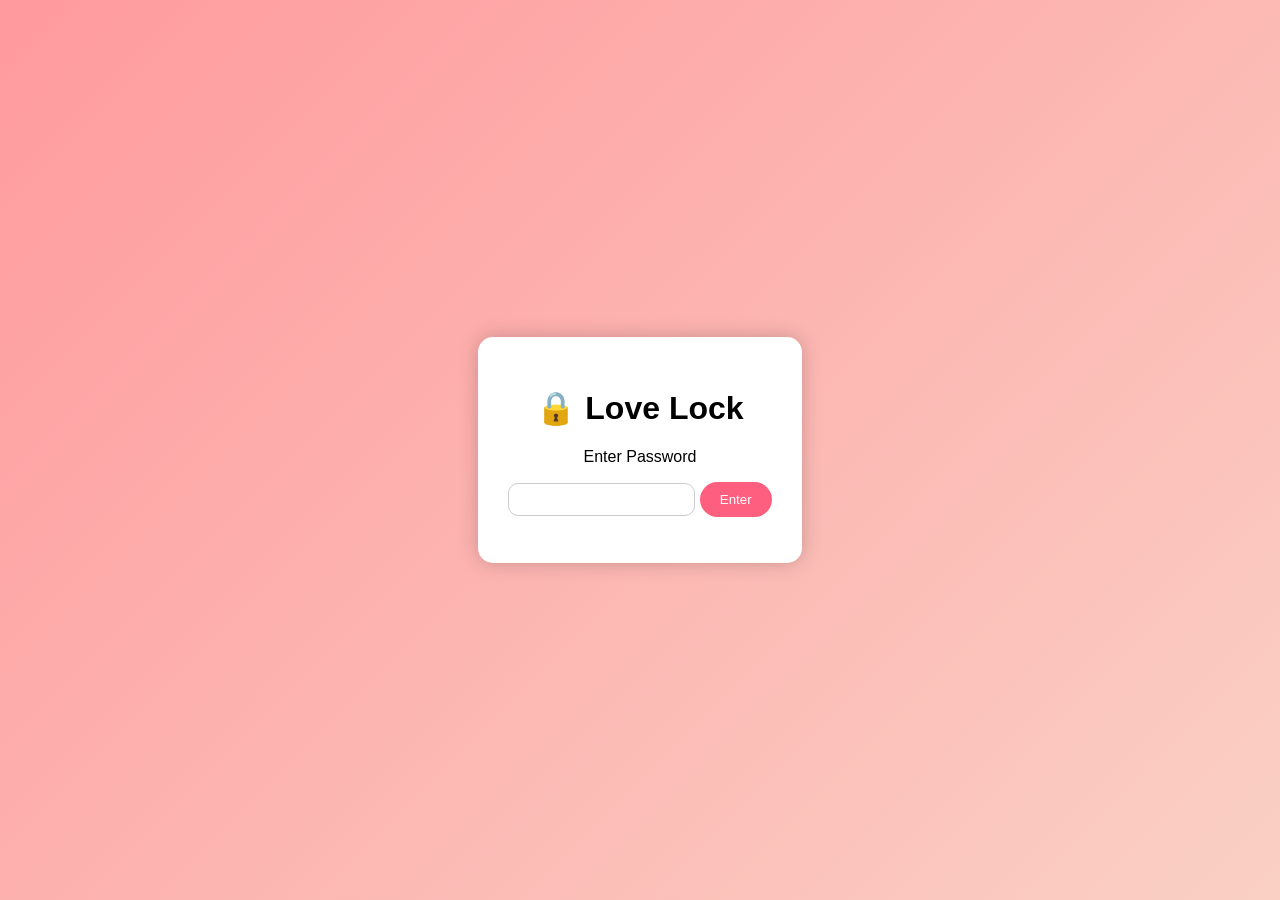
<file: index.html>
<!DOCTYPE html>
<html>
<head>
<title>Indhu ❤️ Anish</title>
<link rel="stylesheet" href="style.css">
</head>
<body class="center">
<div class="box">
<h1>🔒 Love Lock</h1>
<p>Enter Password</p>
<input type="password" id="pass">
<button onclick="login()">Enter</button>
<p id="err"></p>
</div>
<script src="main.js"></script>
</body>

</html>
</file>
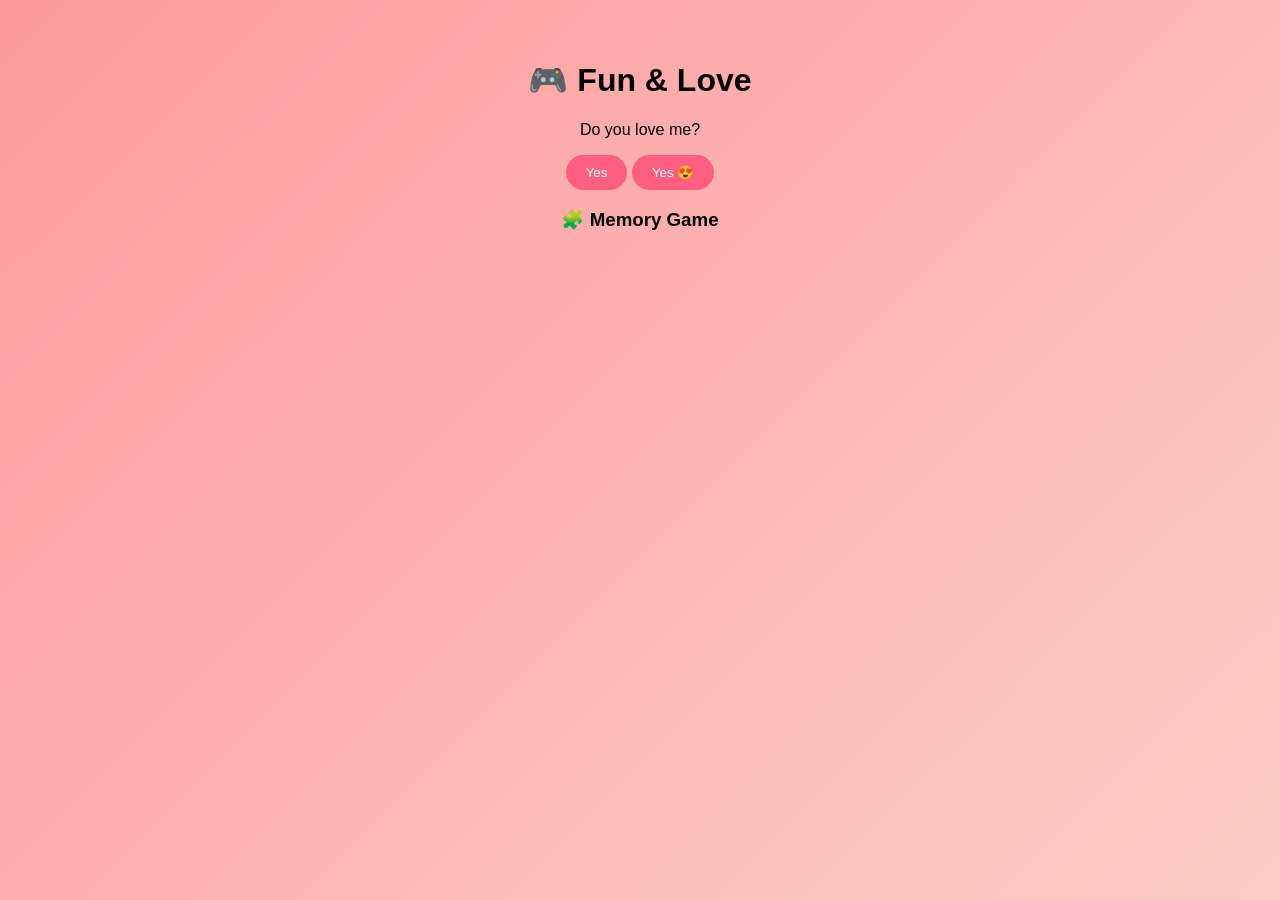
<file: game.html>
<!DOCTYPE html>
<html>
<head>
<title>Fun</title>
<link rel="stylesheet" href="style.css">
</head>
<body>
<div class="page">
<h1>🎮 Fun & Love</h1>
<p>Do you love me?</p>
<button onclick="answer()">Yes</button>
<button onclick="answer()">Yes 😍</button>
<p id="a"></p>
<h3>🧩 Memory Game</h3>
<div id="game"></div>
<p id="gstatus"></p>
<button id="fnext" onclick="next('voice.html')" style="display:none">Next ➡️
</button>
</div>
<script src="main.js"></script>
</body>

</html>
</file>
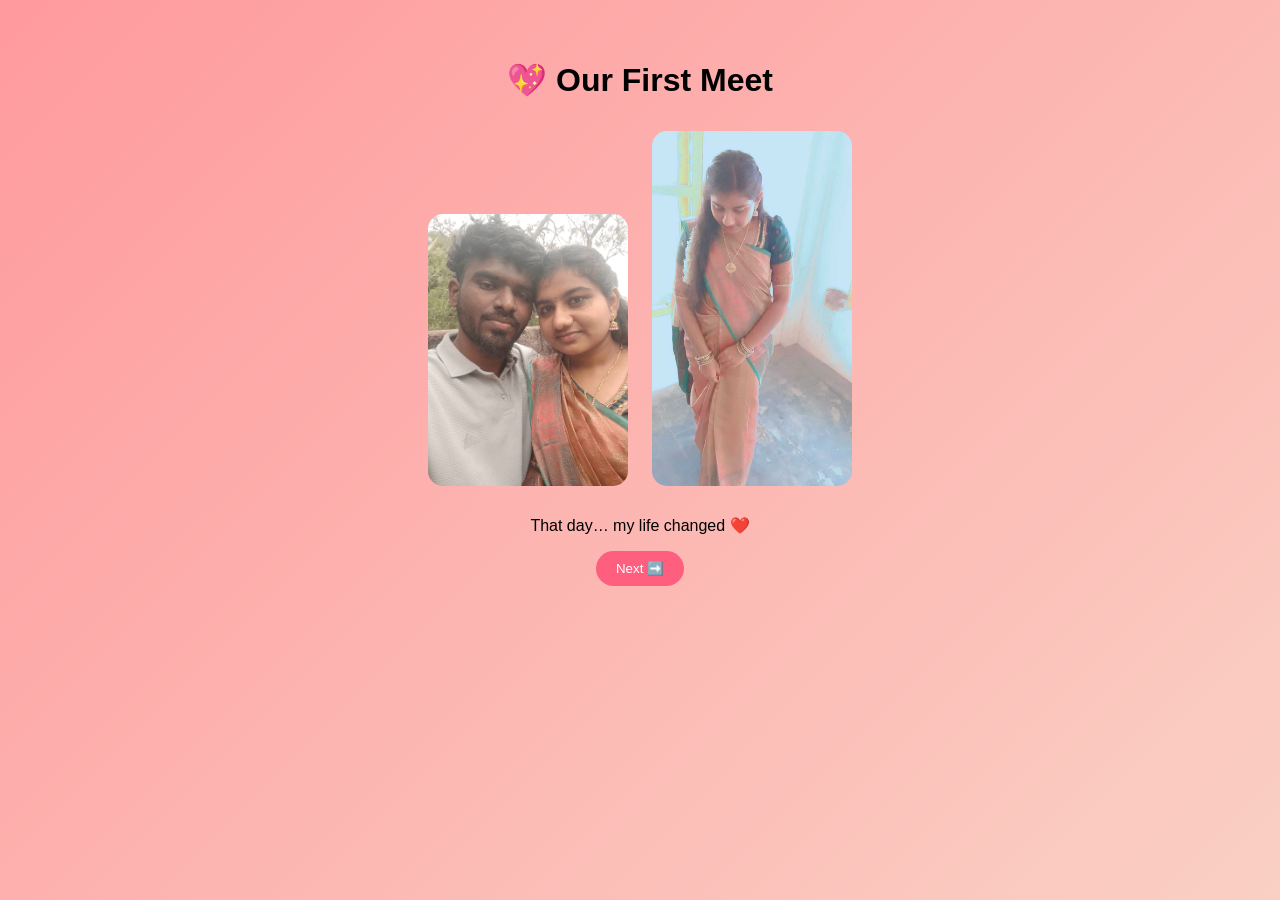
<file: meet.html>
<!DOCTYPE html>
<html>
<head>
<title>Our First Meet</title>
<link rel="stylesheet" href="style.css">
</head>
<body>
<div class="page">
<h1>💖 Our First Meet</h1>
<div class="slideshow">
<img src="image15.png">
<img src="image1.jpg">
</div>
<p>That day… my life changed ❤️</p>
<button onclick="next('spark.html')">Next ➡️</button>
</div>
<script src="main.js"></script>
</body>

</html>
</file>
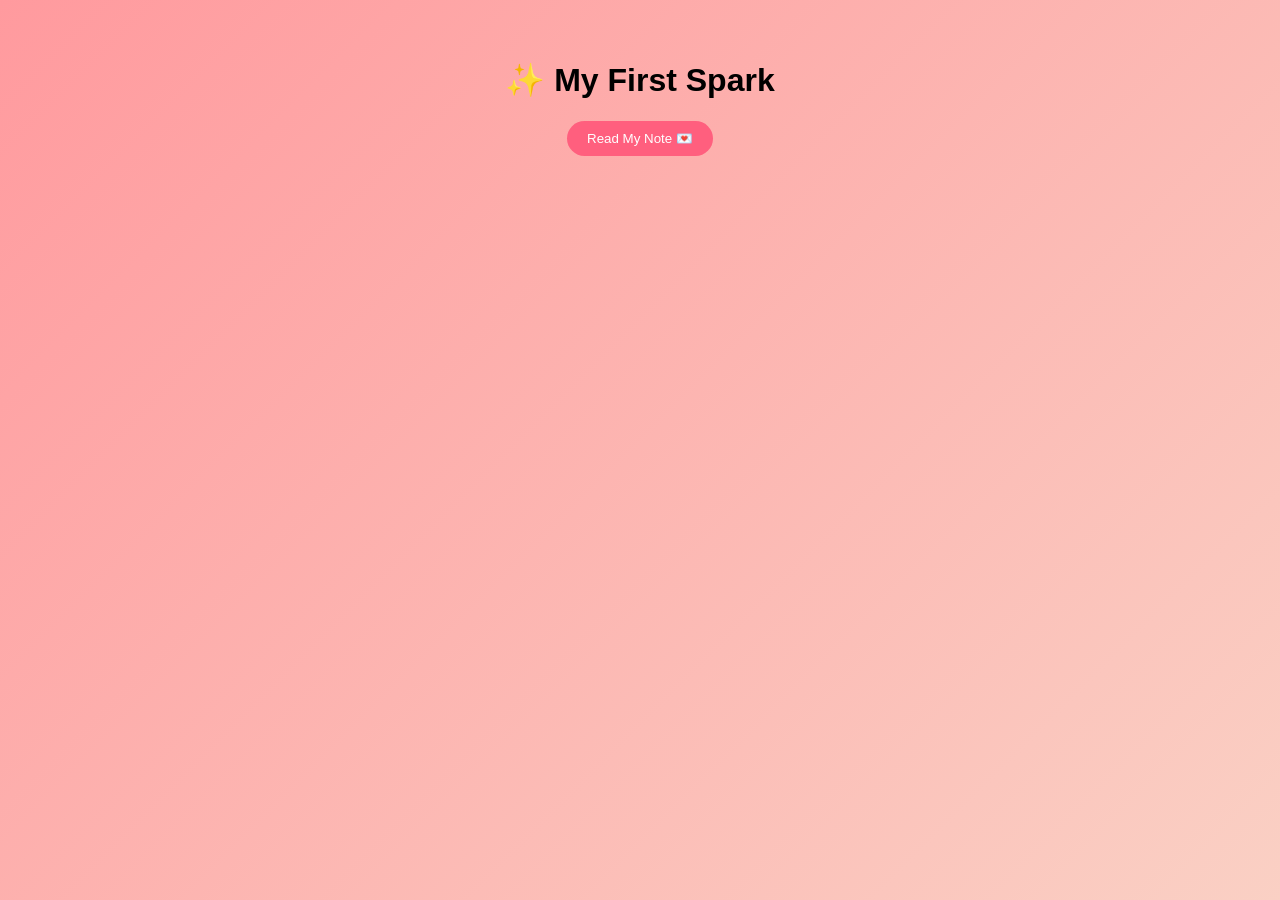
<file: spark.html>
<!DOCTYPE html>
<html>
<head>
<title>First Spark</title>
<link rel="stylesheet" href="style.css">
</head>
<body>
<div class="page">
<h1>✨ My First Spark</h1>
<p id="note"></p>
<button onclick="showNote()">Read My Note 💌</button>
<br><br>
<button id="snext" onclick="next('moments.html')" style="display:none">Next ➡️</
button>
</div>
<script src="main.js"></script>
</body>

</html>
</file>
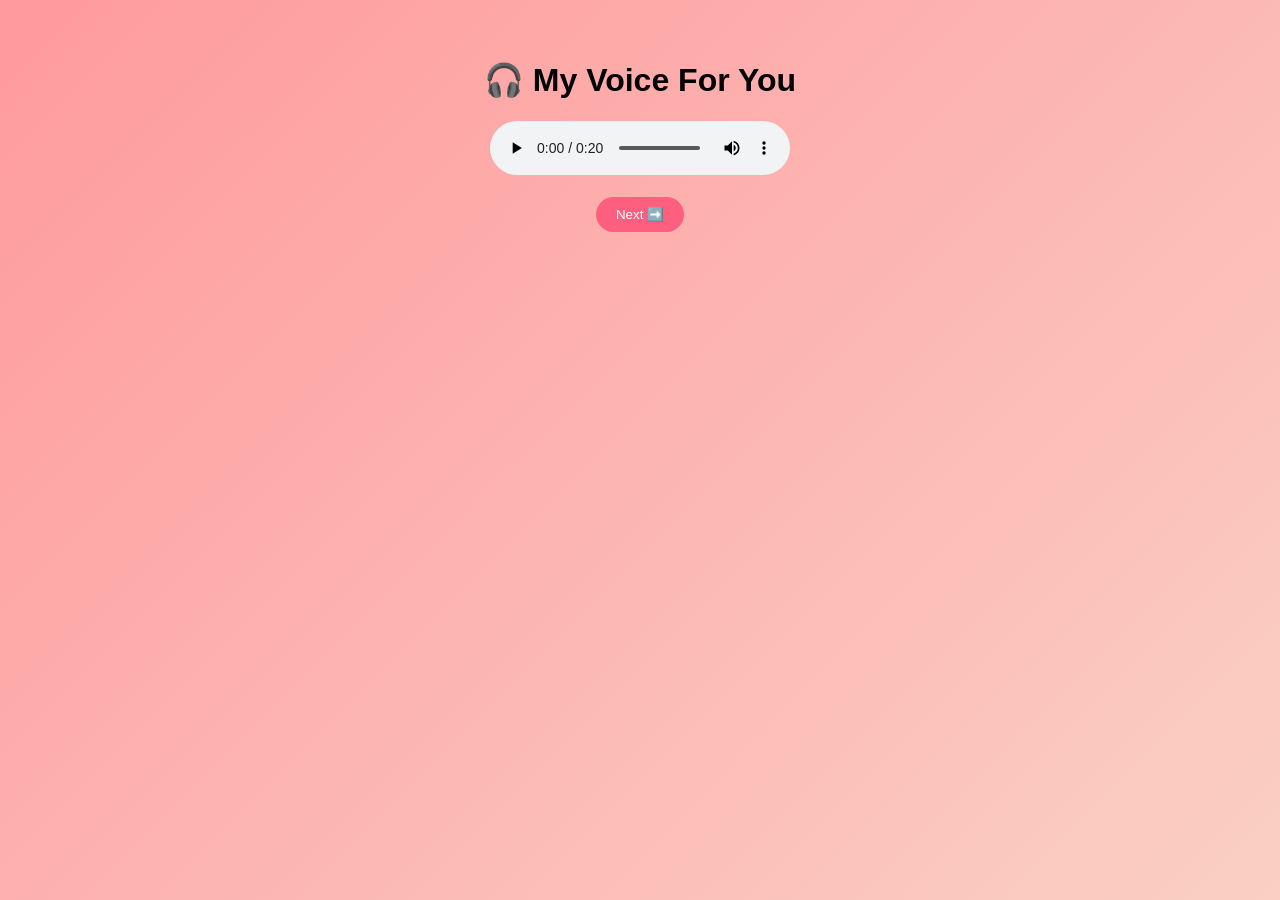
<file: voice.html>
<!DOCTYPE html>
<html>
<head>
<title>My Voice</title>
<link rel="stylesheet" href="style.css">
</head>
<body>
<div class="page">
<h1>🎧 My Voice For You</h1>
<audio controls>
<source src="audio\voice.mp3">
</audio>
<br><br>
<button onclick="next('kavithai.html')">Next ➡️</button>
</div>
<script src="main.js"></script>
</body>

</html>
</file>
<file: style.css>
body{
margin:0;
font-family:Poppins,Arial;
background:linear-gradient(135deg,#ff9a9e,#fad0c4);
min-height:100vh;
}
.center{
display:flex;
justify-content:center;
align-items:center;
}
.box{
background:white;
padding:30px;
border-radius:15px;
text-align:center;
box-shadow:0 0 20px rgba(0,0,0,.2);
}
.page{
max-width:800px;
margin:auto;
padding:40px;
text-align:center;
animation:fade 1.5s;
}
@keyframes fade{
from{opacity:0}
to{opacity:1}
}
button{
padding:10px 20px;
border:none;
border-radius:20px;
background:#ff5f7e;
color:white;
cursor:pointer;
}
input{
padding:8px;
border-radius:10px;
border:1px solid #ccc;
}
.slideshow img,.gallery img{
width:200px;
border-radius:15px;
margin:10px;
}
#game{
display:grid;
grid-template-columns:repeat(4,60px);
gap:10px;
justify-content:center;
}
.card{
width:60px;height:60px;
background:#ff5f7e;
border-radius:10px;
display:flex;
align-items:center;
justify-content:center;
font-size:25px;
color:white;
cursor:pointer;
}
.kavithai{line-height:2;font-size:18px}
</file>
